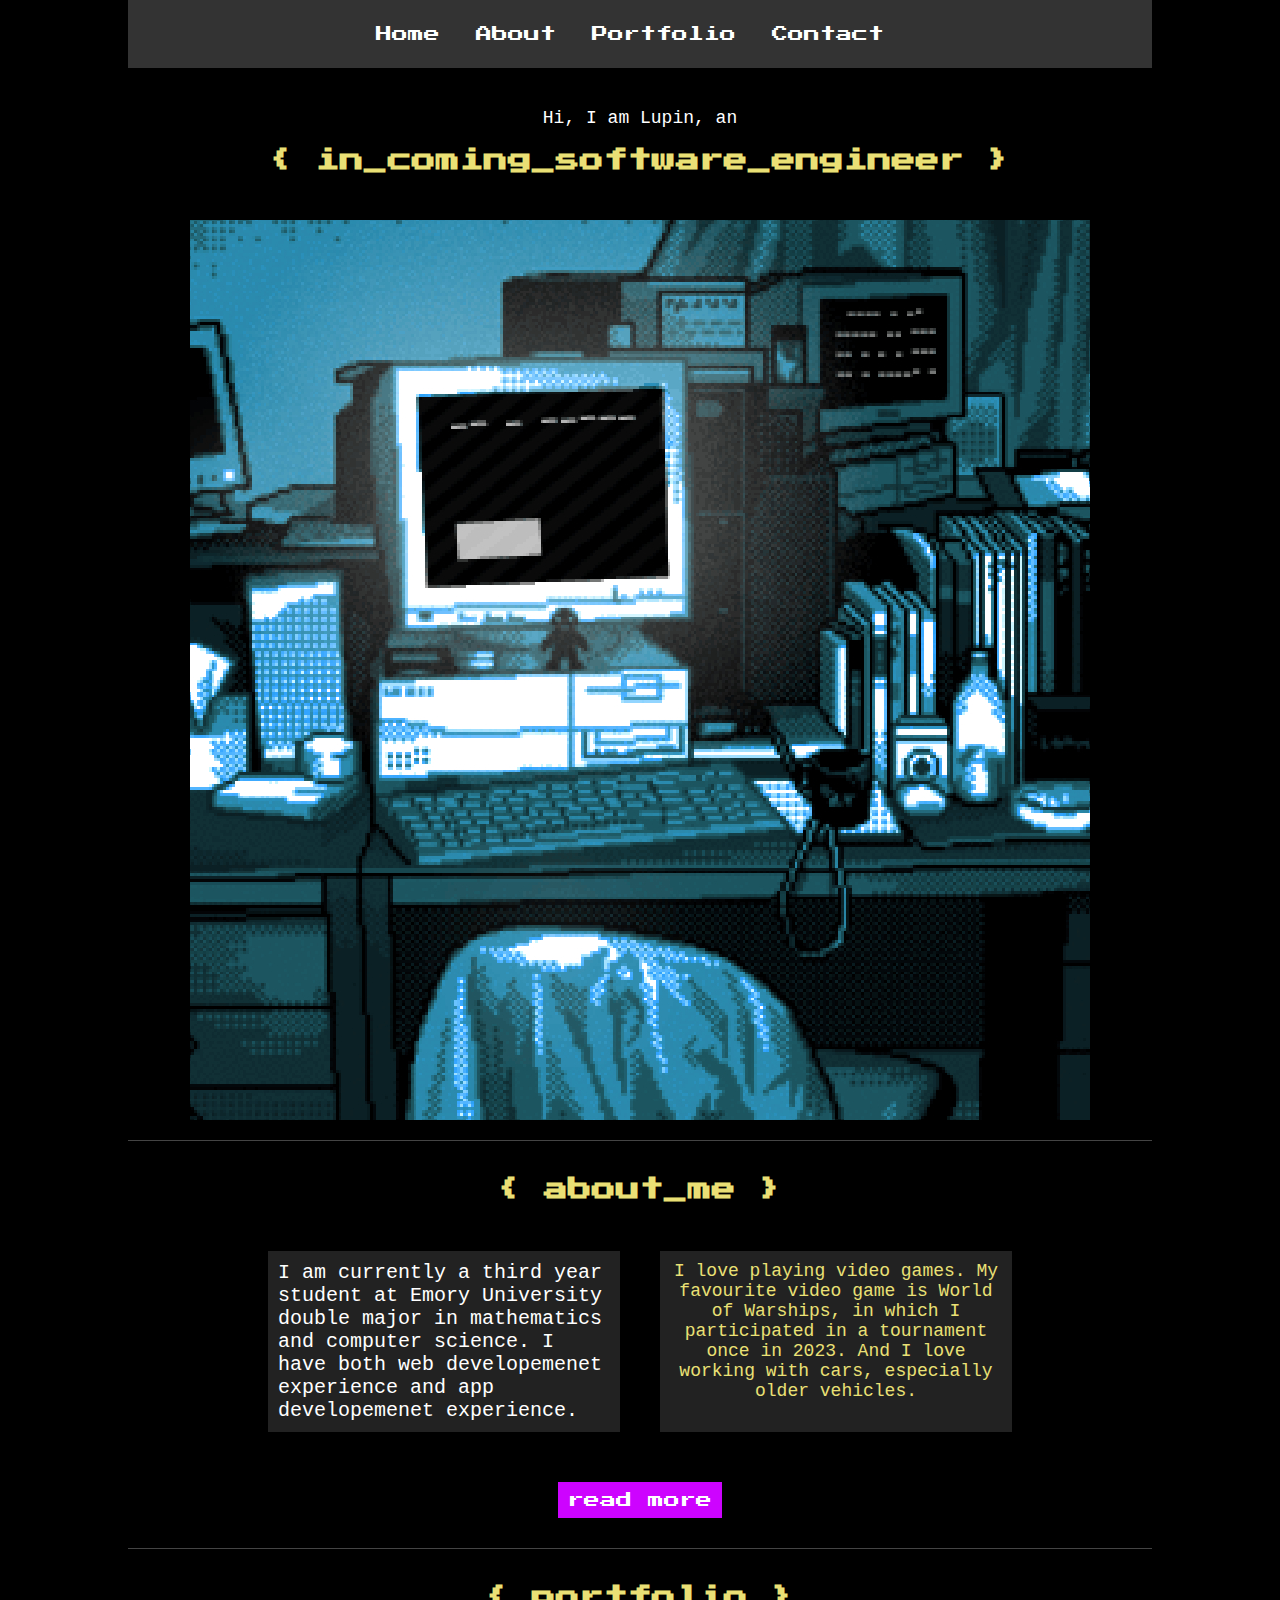
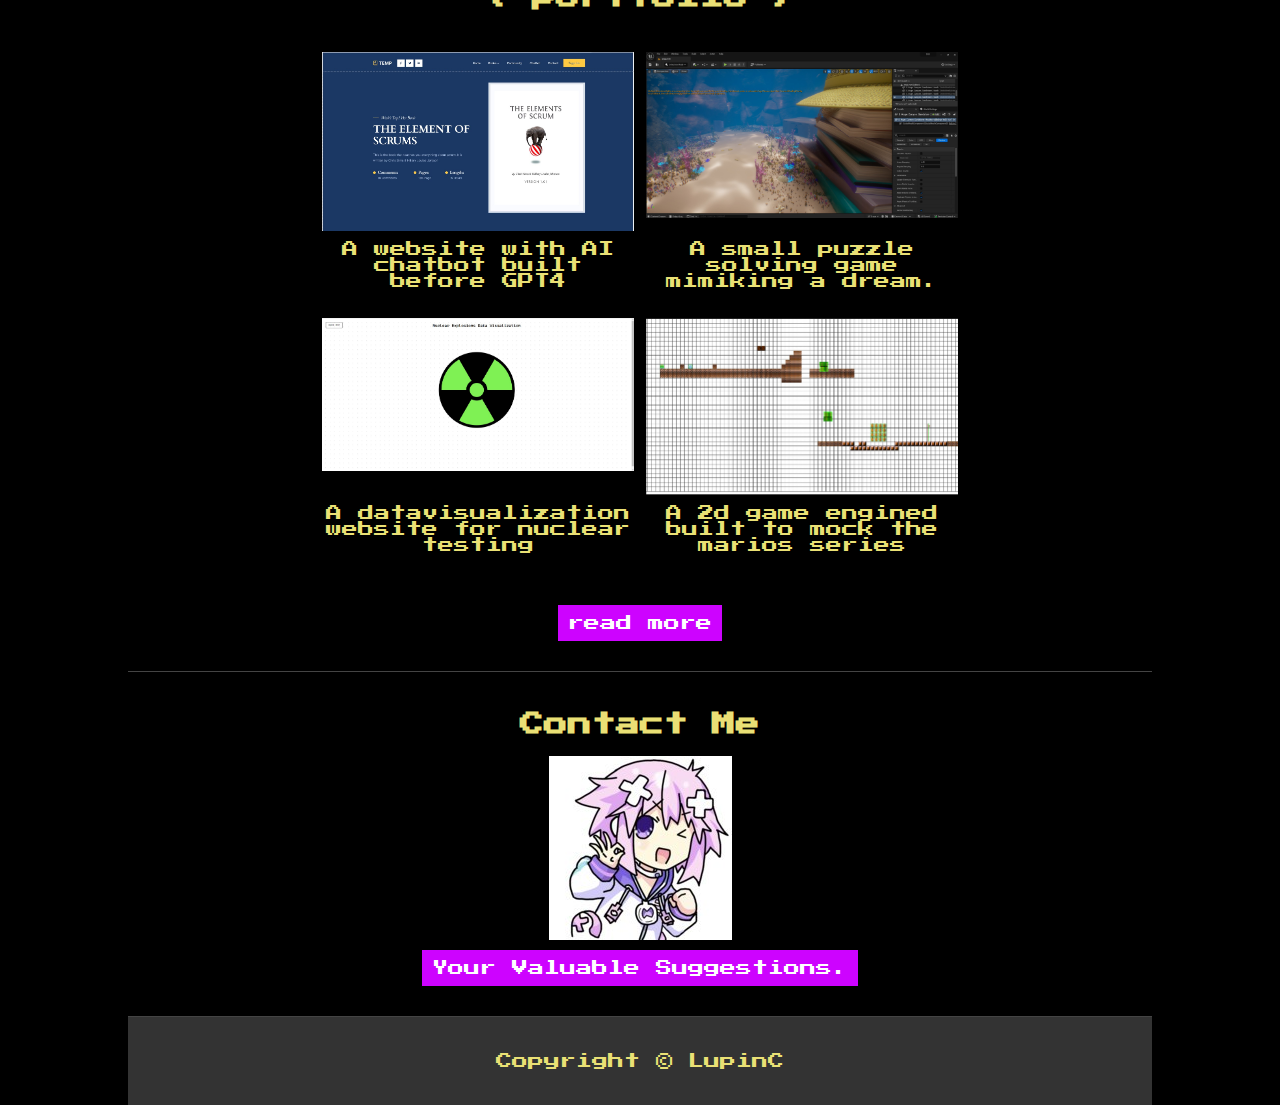
<file: index.html>
<!DOCTYPE html>
<html lang="en">
<head>
  <meta charset="UTF-8">
  <meta name="viewport" content="width=device-width, initial-scale=1.0">
  <title>Lupin Cai's Portfolio</title>
  <link rel="icon" href="pictures/avatar.jpg" type="image/x-icon">
  <link href="https://fonts.googleapis.com/css2?family=Press+Start+2P&display=swap" rel="stylesheet">
  <link rel="stylesheet" type="text/css" href="styles.css">
</head>
<body>

  <!-- Navigation -->
  <nav>
    <ul>
      <li><a href="#home">Home</a></li>
      <li><a href="#about">About</a></li>
      <li><a href="#portfolio">Portfolio</a></li>
      <li><a href="#contact">Contact</a></li>
    </ul>
  </nav>

  <!-- Home Section -->
  <section id="home">
    <p class="text"> Hi, I am Lupin, an</p>
    <h1>{ in_coming_software_engineer }</h1>
    <p><br></p>
    <img src="pictures/indexs/preview.jpg" alt="Description of Image 1"class="center">
  </section>

  <!-- About Section -->
  <section id="about">
    <h1>{ about_me }</h1>
    <div class="about-content">
        <p class="text left">I am currently a third year student at Emory University double major in mathematics and computer science. I have both web developemenet experience and app developemenet experience.</p>
        <p class="text right">I love playing video games. My favourite video game is World of Warships, in which I participated in a tournament once in 2023. And I love working with cars, especially older vehicles.</p>
    </div>
    <a href="abtme.html" class="button">read more</a>
  </section>


  <!-- Portfolio Section -->
  <section id="portfolio">
      <h1>{ portfolio }</h1>
      <div class="portfolio-item">
          <div class="item">
              <img src="pictures/indexs/bookbot.jpg" alt="Description of Image 1">
              <p>A website with AI chatbot built before GPT4</p>
          </div>
          <div class="item">
              <img src="pictures/indexs/sea.jpg" alt="Description of Image 2">
              <p>A small puzzle solving game mimiking a dream.</p>
          </div>
          <div class="item">
              <img src="pictures/indexs/nuclear.jpg" alt="Description of Image 3">
              <p>A datavisualization website for nuclear testing</p>
          </div>
          <div class="item">
            <img src="pictures/indexs/2dengien.jpg" alt="Description of Image 4">
            <p>A 2d game engined built to mock the marios series</p>
        </div>
      </div>
      <a href="portfolio.html" class="button">read more</a>
  </section>



    <section id="contact">
      <h2>Contact Me</h2>
      <img src="pictures/avatar.jpg" alt="Description of Image 1" class="center">
      <a href="https://forms.gle/CoUAcT3L3ShSfBK8A" class="button">Your Valuable Suggestions.</a>
  </section>
  

  <!-- Footer -->
  <footer>
    <p>Copyright &copy; LupinC</p>
  </footer>

</body>
</html>
</file>
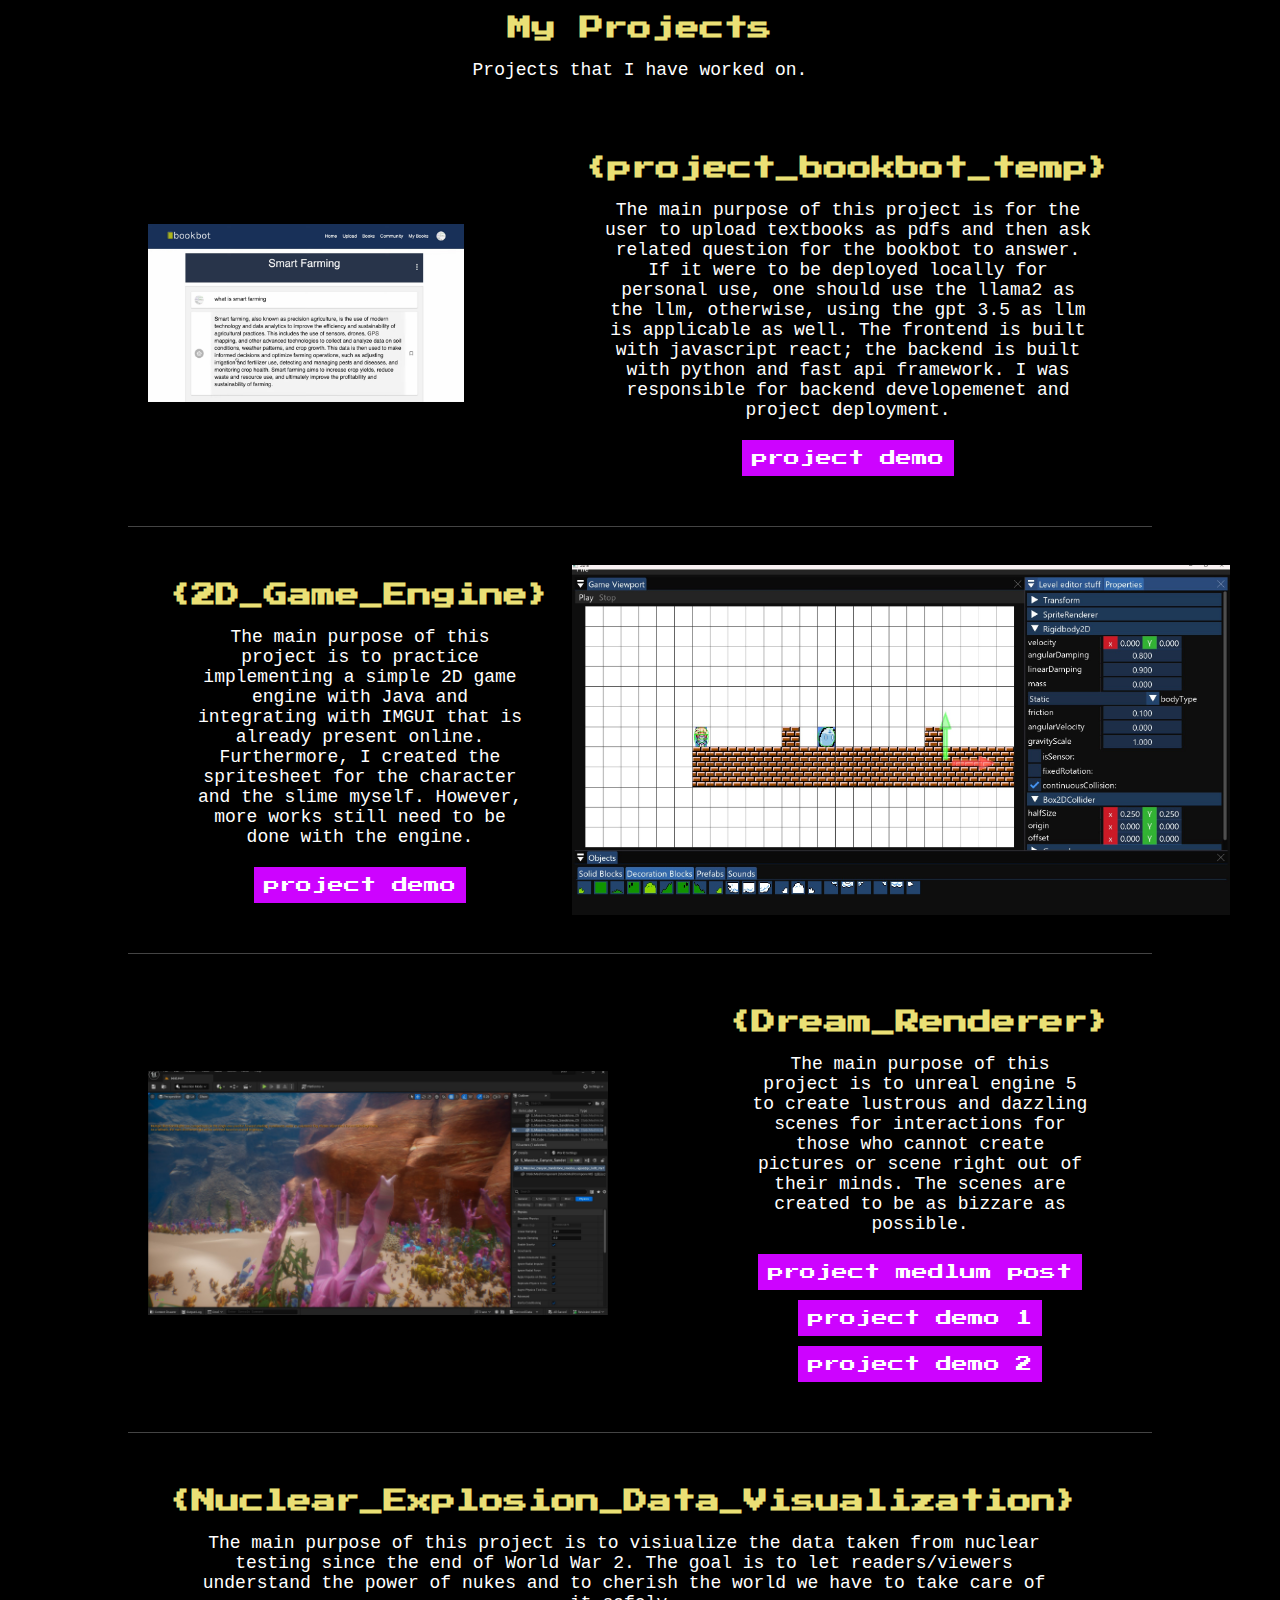
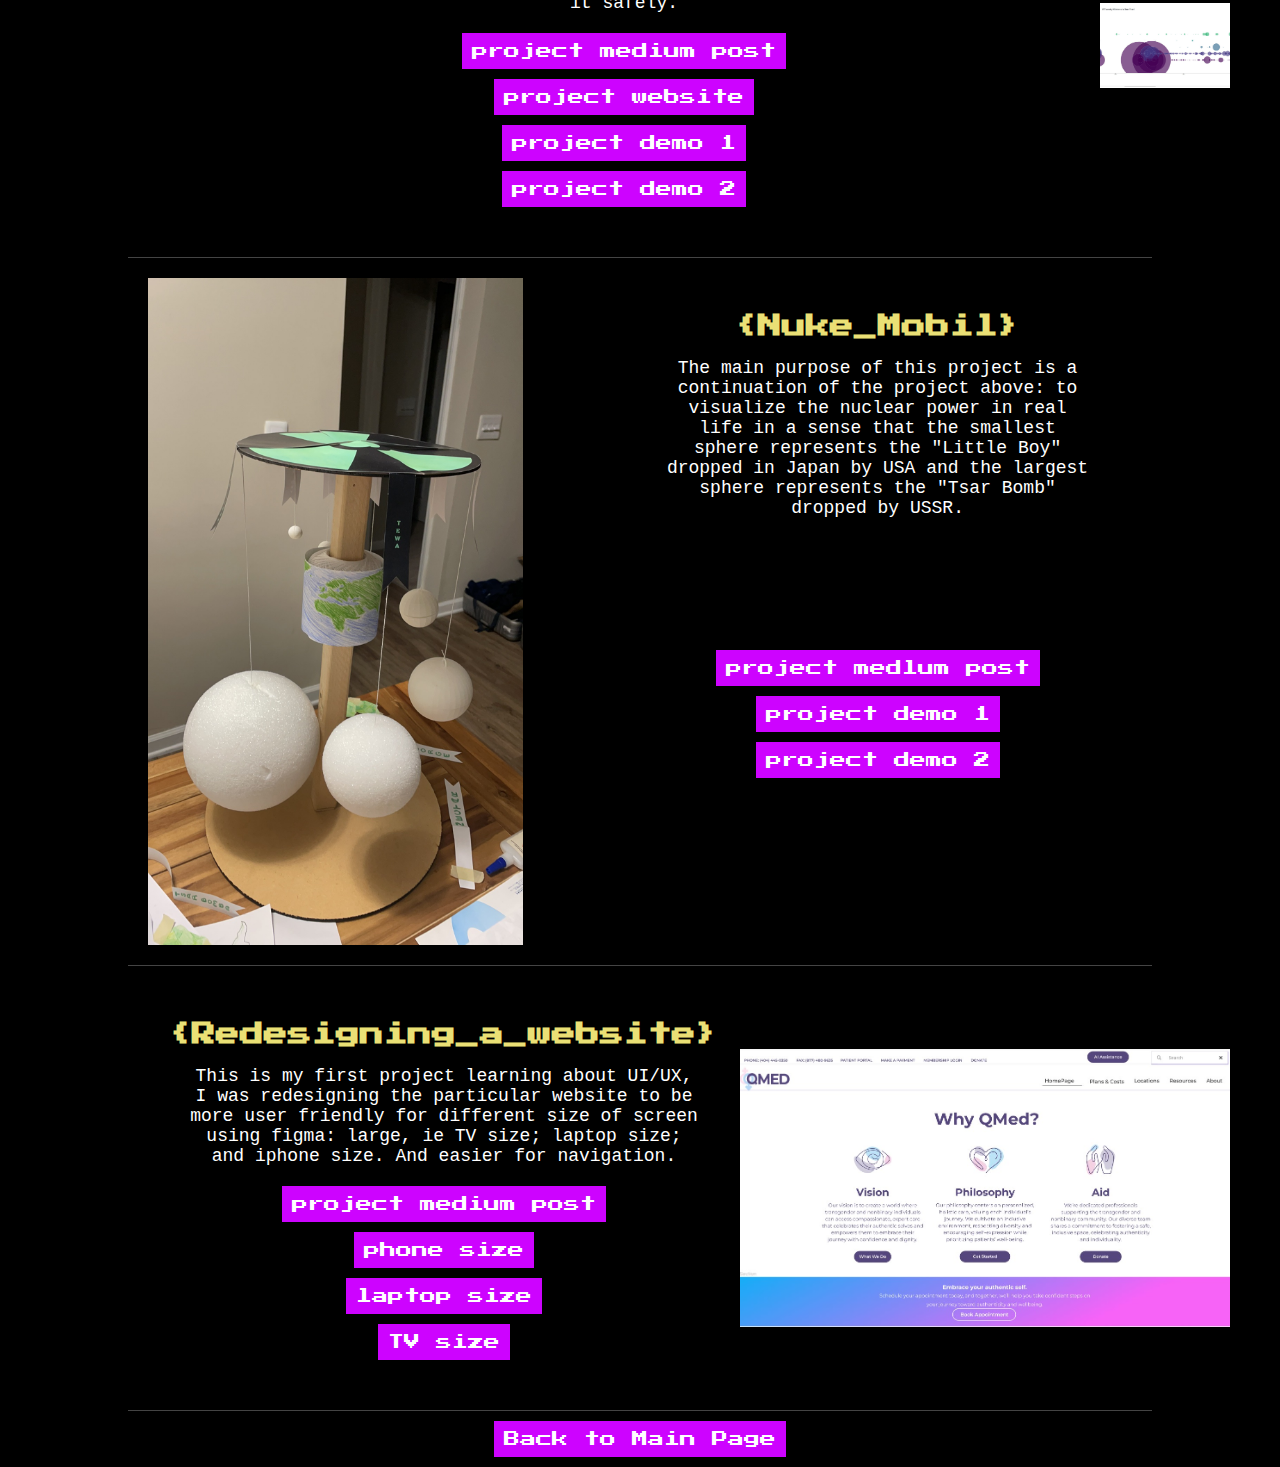
<file: portfolio.html>
<!DOCTYPE html>
<html lang="en">
<head>
    <meta charset="UTF-8">
    <meta name="viewport" content="width=device-width, initial-scale=1.0">
    <title>Home</title>
    <link href="https://fonts.googleapis.com/css2?family=Press+Start+2P&display=swap" rel="stylesheet">
    <link rel="stylesheet" type="text/css" href="styles.css">
</head>
<body>
    <!-- Content of home.html -->
    <h1>My Projects</h1>
    <p class="text">Projects that I have worked on.</p>
          <!-- About Section -->
          <section id="bookbot" class="flex-container">
            <div class="image-container">
                <img src="pictures/portfolioS/bookbot2.png" alt="Description of Image 1" class="center">
            </div>
            <div class="text-container">
                <h1>{project_bookbot_temp}</h1>
                <p class="text">The main purpose of this project is for the user to upload textbooks as pdfs and then ask related question for the bookbot to answer. 
                    If it were to be deployed locally for personal use, one should use the llama2 as the llm, otherwise, using the gpt 3.5 as llm is applicable as well.
                    The frontend is built with javascript react; the backend is built with python and fast api framework. I was responsible for backend developemenet 
                and project deployment.</p>
                <a href="https://www.youtube.com/watch?v=kVrxWpfoB80" class="button">project demo</a>
            </div>
        </section>
        <section id="2dgameengine" class="flex-container-reverse">
            <div class="image-container-reverse">
                <img src="pictures/portfolioS/2dengine.jpg" alt="Description of Image 2" class="center">
            </div>
            <div class="text-container-reverse">
                <h1>{2D_Game_Engine}</h1>
                <p class="text">The main purpose of this project is to practice implementing a simple 2D game engine with Java and integrating with IMGUI that is already present online. Furthermore, I created the spritesheet for the character and the slime myself. However, more works still need to be done with the engine.</p>
                <a href="https://youtu.be/3vYuEPzx0LM" class="button">project demo</a>
            </div>
        </section>
        <section id="dream" class="flex-container">
            <div class="image-container">
                <img src="pictures/portfolioS/sea2.jpg" alt="Description of Image 3" class="center">
            </div>
            <div class="text-container">
                <h1>{Dream_Renderer}</h1>
                <p class="text">The main purpose of this project is to unreal engine 5 to create lustrous and dazzling scenes for interactions for those who cannot create pictures or scene right out of their minds. The scenes are created to be as bizzare as possible.</p>
                <a href="https://medium.com/@rheara4/imagination-is-gold-employ-vr-to-provide-an-immersive-visual-experience-for-people-with-aphantasia-b47c48b5c260" class="button">project medlum post</a>
                <a href="https://youtu.be/fee-ZcGDKyw" class="button">project demo 1</a>
                <a href="https://youtu.be/vcDVhXcle1k" class="button">project demo 2</a>
            </div>
        </section>
        <section id="nuke" class="flex-container-reverse">
            <div class="image-container-reverse">
                <img src="pictures/portfolioS/nukepixel.jpg" alt="Description of Image 4" class="center">
            </div>
            <div class="text-container-reverse">
                <h1>{Nuclear_Explosion_Data_Visualization}</h1>
                <p class="text">The main purpose of this project is to visiualize the data taken from nuclear testing since the end of World War 2. The goal is to let readers/viewers understand the power of nukes and to cherish the world we have to take care of it safely.</p>
                <a href="https://medium.com/@cole.smith/design-for-understanding-nuclear-testing-3e766a4447be" class="button">project medium post</a>
                <a href="https://nucexpo.vercel.app/" class="button">project website</a>
                <a href="https://www.loom.com/share/ff045c33650a4b7d9b0c548f26250bdd?sid=e79fb080-16d0-45be-8e92-242012048816" class="button">project demo 1</a>
                <a href="https://www.loom.com/share/b4ea518e236346d08922888bef8772da?sid=26d6e3aa-1342-4dfd-8d30-3763551da637" class="button">project demo 2</a>
            </div>
        </section>
        <section id="nukeextend" class="flex-container">
            <div class="image-container-special">
                <img src="pictures/portfolioS/obj1.jpg" alt="Description of Image 5" class="center">
            </div>
            <div class="text-container">
                <h1>{Nuke_Mobil}</h1>
                <p class="text">The main purpose of this project is a continuation of the project above: to visualize the nuclear power in real life in a sense that the smallest sphere represents the "Little Boy" dropped in Japan by USA and the largest sphere represents the "Tsar Bomb" dropped by USSR.</p>
                <p><br><br><br><br><br><br></p>
                <a href="https://medium.com/@cole.smith/i-have-become-data-b56f1edeb13f" class="button">project medlum post</a>
                <a href="https://youtu.be/FtsK28ho7xI" class="button">project demo 1</a>
                <a href="https://youtu.be/_BoH1koe-Fg" class="button">project demo 2</a>
            </div>
        </section>
        <section id="redesign" class="flex-container-reverse">
            <div class="image-container-reverse">
                <img src="pictures/portfolioS/redesign.jpg" alt="Description of Image 6" class="center">
            </div>
            <div class="text-container-reverse">
                <h1>{Redesigning_a_website}</h1>
                <p class="text">This is my first project learning about UI/UX, I was redesigning the particular website to be more user friendly for different size of screen using figma: large, ie TV size; laptop size; and iphone size. And easier for navigation. </p>
                <a href="https://medium.com/@lupin.cai/redesigning-website-queermed-for-more-target-audiences-8cef35059089" class="button">project medium post</a>
                <a href="https://www.figma.com/file/PNWbhqU9KoxsUg4FwXmdYD/HCI_QMedonPhone?type=design&node-id=0%3A1&mode=design&t=kOMV1Y0QtVt5hIYZ-1/" class="button">phone size</a>
                <a href="https://www.figma.com/file/sqGMSpbaHvtoxpjXTyDTE4/CS485-HW4-Laptop-Size?type=design&node-id=0%3A1&mode=design&t=QpCNseWJGMhx1woe-1" class="button">laptop size</a>
                <a href="https://www.figma.com/file/MIoIrgzgMpKvr5dBsa2DKT/Large-Screen?type=design&node-id=0%3A1&mode=design&t=z0XGtfZDJWAphRCb-1" class="button">TV size</a>
            </div>
        </section>


    <a href="index.html" class="button">Back to Main Page</a>
</body>
</html>
</file>
<file: styles.css>
/* styles.css */
@import url('https://fonts.googleapis.com/css2?family=Press+Start+2P&display=swap');


@font-face {
    font-family: "Pixel";
    src: url('pixelfont.TTF') format('truetype');
  }

.avatar{
  max-width: 30px; 
  height: auto; 
  margin-left: 50%;   
}

body {
    font-family: "Press Start 2P", monospace;
    color: #EAE075;
    background-color: #000;
    margin: 0;
    padding: 0;
    text-align: center;
    margin-left: 10%;
    margin-right: 10%;
  }

.text {
    font-family: 'Courier New', Courier, monospace;
    color:#fff;
    text-align: center;
    font-size: 18px;
    margin: 20px;
}


/* about me section */
.special-imaget {
  width: 25%; 
  height: auto; 
  display: block;
  margin-left: auto;
  margin-right: auto; 
}

/* design manifesto & design questions*/

.question{
  font-family: 'Courier New', Courier, monospace;
  color: #EAE075;
  text-align: left;
  font-size: 18px;
  margin: 20px;
  margin-top: 5%;
  margin-bottom: 3%;
  margin-left: 10%;
}
.text-special {
  font-family: 'Courier New', Courier, monospace;
  color:#fff;
  text-align: left;
  font-size: 18px;
  margin: 20px;
  margin-left: 10%;
  margin-right: 10%;
}

.questiont{
  font-family: 'Courier New', Courier, monospace;
  color: #EAE075;
  text-align: left;
  font-size: 18px;
  margin-left: 10%;
}
.text-specialt {
  font-family: 'Courier New', Courier, monospace;
  color:#fff;
  text-align: left;
  font-size: 18px;
  margin-left: 10%;
  margin-right: 10%;
}


img {
  max-width: 100%; 
  height: auto;    
  display: block;  
}

.special-image {
  width: 50%; 
  height: auto; 
  display: block;
  margin-left: auto;
  margin-right: auto;
}

/* porfolio section */

.flex-container {
    display: flex;
    align-items: flex-start; 
    justify-content:space-around 
}


.image-container {
    flex: 2; 
    align-self: center;

}

.image-container-special {
  flex: 0.8; 
  align-self: center;
}

.text-container {
    flex: 1; 
    padding: 20px; 
    margin-left: 100px;
}

.flex-container-reverse {
  display: flex;
  align-items: flex-start;
  flex-direction: row-reverse;
}

.image-container-reverse {
  flex: 2; 
  align-self: center;
  margin-right: -10%;
  margin-left: 0px;
}

.text-container-reverse {
  flex: 1; 
  padding: 20px; 
  align-self: center;
}




.center {
  display: block;
  margin-left: auto;
  margin-right: auto;
}

.ret {
    font-family: 'Courier New', Courier, monospace;
    font-size: 18px;
}

.item {
  text-align: center;
}

.portfolio-item {
  display: flex;
  flex-wrap: wrap; 
  justify-content: space-between; 
  padding: 20px;
  align-items: stretch; 
  margin-left: 15%;
  margin-right: 15%;
}

.portfolio-item .item {
  flex: 1 1 48%; 
  text-align: center; 
  margin: 1%; 
  display: flex;
  flex-direction: column; 
}

.portfolio-item .item img {
  width: 100%; 
  height: auto; 
  margin-bottom: 10px; 
}

.portfolio-item .item p {
  margin-top: auto; 
  text-align: center; 
}


#about {
  background-color: #000;
  font-family: 'Press Start 2P', monospace; 
  text-align: center;
  padding: 20px; 
}

#about h2 {
  color: #33C3F0; 
}

.about-content {
  display: flex;
  justify-content: space-between;
  margin: 50px 100px;
}

.about-content .text {
  flex: 1;
  margin: 0 20px;
  color: #EAE075;
  background-color: #222;
  padding: 10px;
  box-sizing: border-box;
}

.about-content .text.left {
  text-align: left;
  color: #fff;
  font-size: 20px;
}

.about-content .text.right {
  text-align: center;
}

.button {
  display: block;
  width: max-content;
  margin: 10px auto;
  background-color: #cd03ff; 
  color: #fff;
  border: none;
  padding: 10px;
  text-decoration: none;
  cursor: pointer;
}

.button:hover {
  background-color: #0056b3; 
}


  nav {
    background-color: #333;
    padding: 10px 0;
  }
  
  nav ul {
    list-style: none;
    padding: 0;
    text-align: center;
  }
  
  nav ul li {
    display: inline;
    margin-right: 20px;
  }
  
  nav ul li a {
    text-decoration: none;
    color: #fff;
    font-size: 16px;
  }
  
  section {
    padding: 20px;
    border-bottom: 1px solid #444;
  }
  
  h1, h2 {
    font-size: 24px;
    text-align: center;
  }
  
  
  footer {
    text-align: center;
    padding: 20px;
    background-color: #333; 
  }
 
  @media (max-width: 768px) {
    img {
      width: 100%; 
    }

    body, .text {
        margin-left: 5%;
        margin-right: 5%;
        font-size: 16px;
    }
  
    nav ul li {
        display: block;
        margin: 10px 0;
    }
  
    h1, h2 {
        font-size: 20px;
    }

    .portfolio-item {
        flex-direction: column;
        align-items: center;
        margin-left: 5%;
        margin-right: 5%;
    }
  
    .portfolio-item .item {
        flex-basis: 100%;
    }

    .about-content, .about-content .text {
        flex-direction: column;
        justify-content: center;
        margin: 20px;
    }

    .flex-container, .flex-container-reverse {
      flex-direction: column; 
      align-items: center; 
      justify-content: center;
  }

  .image-container, .image-container-reverse {
      flex: none;    
      width: 100%;           
      margin-right: 0;        
      align-self: center;    
  }

  .text-container, .text-container-reverse {
      flex: none;       
      width: 100%;     
      padding: 10px;     
      margin-left: 0;
      margin-right: 0;
      align-self: center;  
  }

  .special-image {
    width: 75%; 
  }

  .special-imaget {
    width: 75%; 
  }
}
</file>
